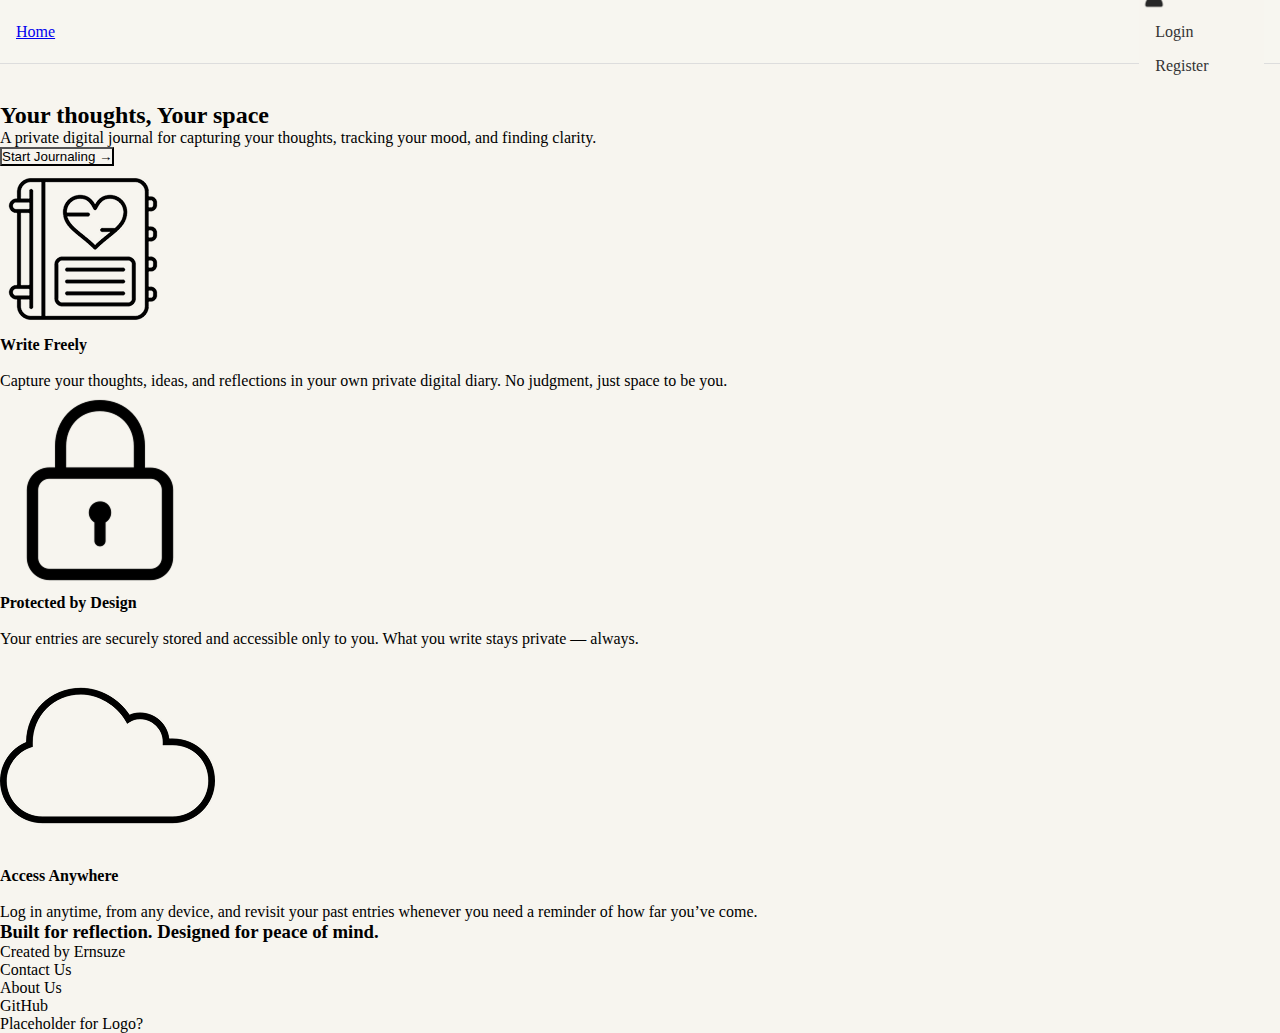
<file: landing.html>
<!DOCTYPE html>
<html lang="en">
<head>
<meta charset="UTF-8">
<meta name="viewport" content="width=device-width, initial-scale=1.0">
<title>Journal Diary</title>
<link rel="stylesheet" href="stylesLanding.css">
<link rel="preconnect" href="[https://fonts.googleapis.com](https://fonts.googleapis.com/)">
<link rel="preconnect" href="[https://fonts.gstatic.com](https://fonts.gstatic.com/)" crossorigin>
<link href="https://fonts.googleapis.com/css2?family=Asimovian&family=Island+Moments&family=Lobster+Two:ital,wght@0,400;0,700;1,400;1,700&family=Macondo+Swash+Caps&display=swap" rel="stylesheet">
</head>
<body>


<header>
  <span class="navbar-left">

<a href="#">Home</a>
</span>

<div class="dropdown">

<img src="person-18.png" alt="profile icon" id="profilePic"></img>

<div class="dropdown-content">
<a href="/login.html">Login</a>
<a href="/register.html">Register</a>
</div>
</div>

</header>

<div id="introduction">
<h2 class="cursiveWords">Your thoughts, Your space</h2>
<p>A private digital journal for capturing your thoughts, tracking your mood, and finding clarity.</p>
<button>Start Journaling →</button>
</div>

<div class="quad">
<span><img src='diary.png' class="divImg" /></span>
<div class="messagebox">
<h4>Write Freely</h4> <br>
<p>Capture your thoughts, ideas, and reflections in your own private digital diary. No judgment, just space to be you.</p>
</div>
</div>

<div class="quad">
<span><img src='privacy.png' class="divImg" /></span>
<div class="messagebox">
<h4>Protected by Design</h4> <br>
<p>Your entries are securely stored and accessible only to you. What you write stays private — always.</p>
</div>
</div>

<div class="quad">
<span><img src='cloud.png' class="divImg" /></span>
<div class="messagebox">
<h4>Access Anywhere</h4> <br>
<p>Log in anytime, from any device, and revisit your past entries whenever you need a reminder of how far you’ve come.</p>
</div>
</div>

<footer>
<h3>Built for reflection. Designed for peace of mind.</h3>
<p>Created by Ernsuze</p>
<ul>
<li>Contact Us</li>
<li>About Us</li>
<li>GitHub</li>

</ul>
<p>Placeholder for Logo?</p>
</footer>

</body>
</html>
</file>
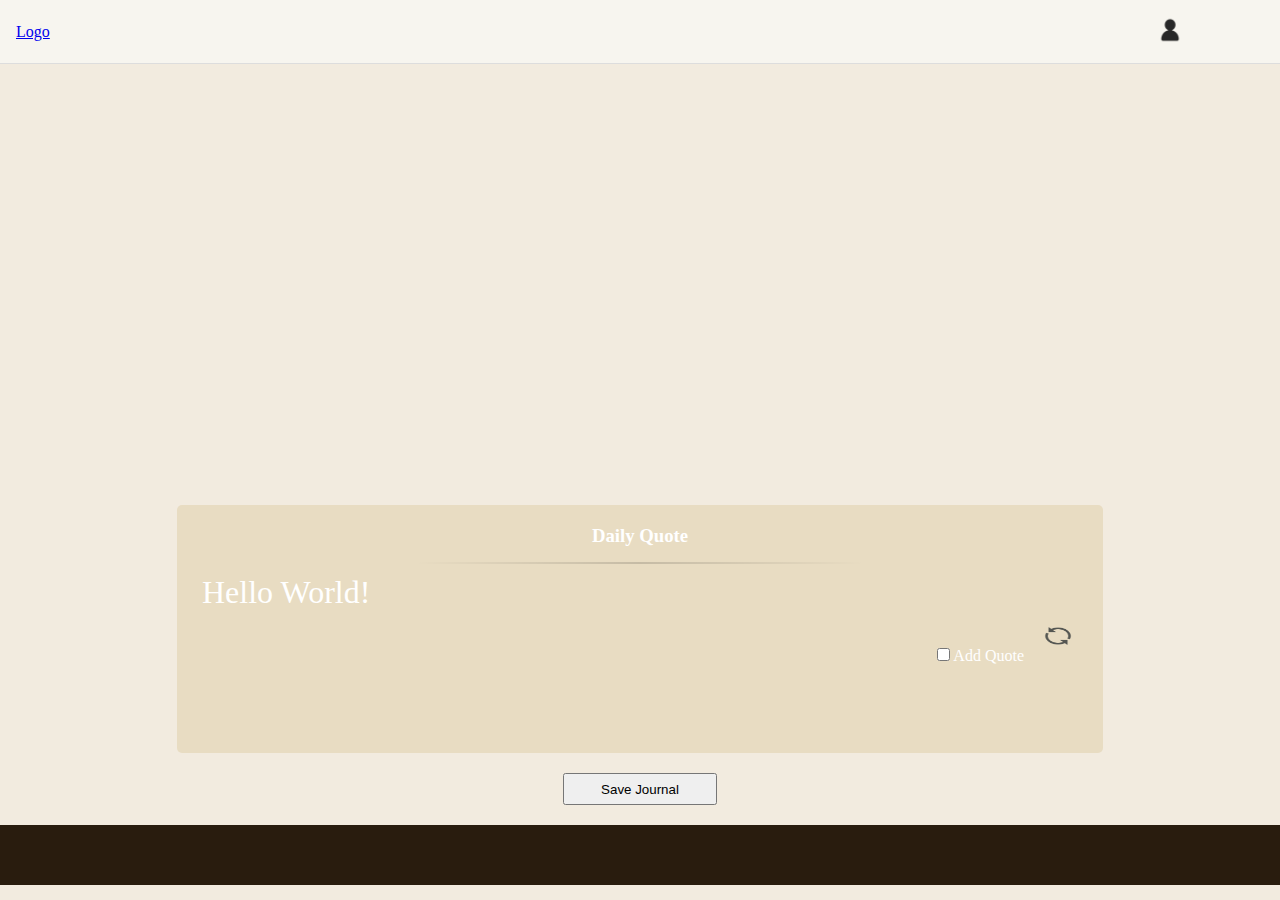
<file: main.html>
<!-- Firebase Firestore Overview: https://firebase.google.com/docs/firestore -->

<!DOCTYPE html>
<html lang="en">
<head>

<meta charset="UTF-8">
<title>My Journal</title>
<link rel="stylesheet" href="main.css">
<!-- Quill -->
<link href="https://cdn.quilljs.com/1.3.6/quill.snow.css" rel="stylesheet">
<script src="https://cdn.quilljs.com/1.3.6/quill.js"></script>
</head>

<body>
<header>
<div class="logo"><a href="/main.html">Logo</a></div>
<div class="dropdown">
<a href="/profile.html" class="firstlink"> <img src="person-18.png" alt="profile icon" id="profilePic" /> </a>
<!-- add this change to the other forms then erase this line (the class and css)-->
<div id="dropdown-content">
    <!-- Guest links -->
    <div id="guestLinks">
        <a href="/login.html">Login</a>
        <a href="/register.html">Register</a>
    </div>

    <!-- User links -->
    <ul id="userHeader">
        <li><a href="/collections.html">Collections</a></li>
        <li><a href="/settings.html">Settings</a></li>
        <li><a href="/logout.html">Logout</a></li>
    </ul>
</div>
</div>
</header>


<main id="container">
<section id="journalbox">

<div id="editor"></div>

<script>
const quill = new Quill('#editor', {
placeholder: 'Whats on your mind?',
theme: 'snow'
});
</script>

</section>

<section id="quotebox">
  <h3>Daily Quote</h3>
  <hr>
  <p>Hello World!</p>
<input type="checkbox" id="addQuote" name="addQuote" value="quote"/>
  <label for="addQuote">Add Quote</label>
  <img src='/Refresh_icon.svg.png' alt='refresh' id="refreshicon"/>
  </section>
  <button id="submitBtn">Save Journal</button>
  <footer>
  </footer>

<script src="main.js"></script>
</body>
</html>
</file>
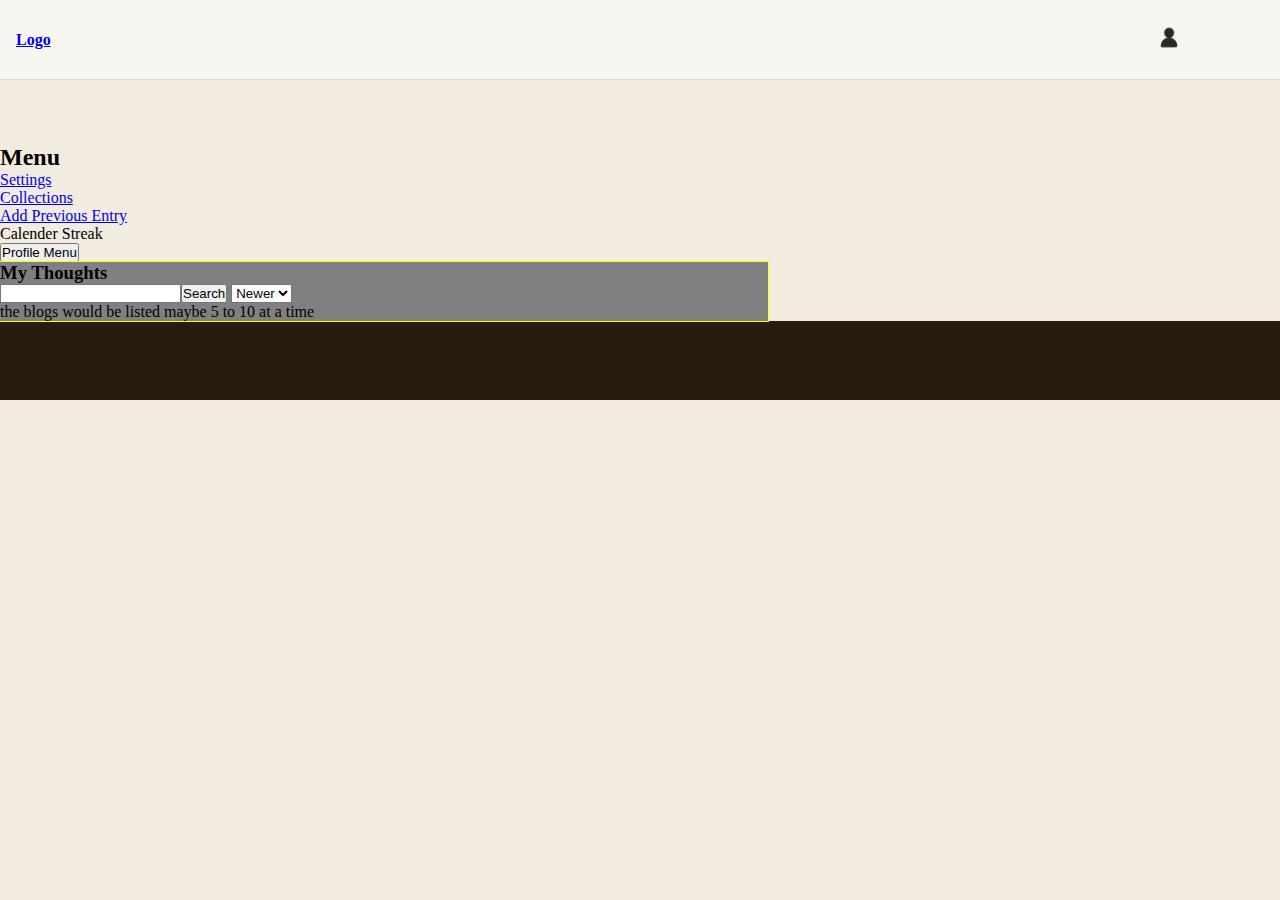
<file: profile.html>
<!DOCTYPE html>
<html lang="en">
<head>

<meta charset="UTF-8">
<title>My Journal</title>
<link rel="stylesheet" href="profilestyles.css">

</head>

<body>

<!-- Header -->
<header>
<div class="logo"><a href="/index.html">Logo</a></div>
<div class="dropdown">


<a href="/profile.html" class="firstlink"> <img src="person-18.png" alt="profile icon" id="profilePic" /> </a>
<div id="dropdown-content">
    <!-- Guest links -->
    <div id="guestLinks">
        <a href="/login.html">Login</a>
        <a href="/register.html">Register</a>
    </div>

    <!-- User links -->
    <ul id="userHeader">
        <li><a href="/collections.html" id='usercollections'>Collections</a></li>
        <li><a href="/settings.html" id='usersettings'>Settings</a></li>
        <li><a href="/logout.html" id='userlogout'>Logout</a></li>
    </ul>
</div>


</div>
</header>

<!-- Sidebar -->
<div id="profilesidebar">
 
  <h2 class="menu">Menu</h2>
  <ul class='accountlist'>
    <li><a href="#" class="#">Settings</a></li>
      <li><a href="#" class="#">Collections</a></li>
      <li><a href="#" class="#">Add Previous Entry</a></li>
      <li>Calender Streak</li>
  </ul>
</div>

<!-- Main Content -->
  <div id="maincontent" class="#">
    <button id='toggleBtn'>Profile Menu</button>

<section class="journal-feed">
<span>
<h3>My Thoughts</h3>
  <input type="search"><button id="search">Search</button>
  
<select name="sorting" id="sorting">
<option value="ascending">Newer</option>
<option value="descending">Older</option>
</select>
</span>


<div class="blogstyle"> 
<p>the blogs would be listed maybe 5 to 10 at a time </p>

  </div>
</section>
    </div>




</main> 
<footer></footer>


<script src="profilefunctions.js"></script>
</body>
</html>
</file>
<file: stylesLanding.css>
* {
  padding: 0;
  margin: 0;
  background-color: #F7F5EF;
}


header {
display: flex;
align-items: center;
justify-content: space-between; /* pushes logo/title left, user icon right */
 padding: 0 16px;
/* background: #F7F5EF; */
background: rgba(247, 245, 239, 0.95); 
border-bottom: 1px solid #ddd;
position: relative;
height: 7vh;
  margin-bottom: 3%;
  z-index: 1;
}

body {
    overflow-x: hidden; /* Hide horizontal scroll */
}

.dropdown {
position: relative; /* makes dropdown position relative to this */
width: 10%;
z-index: 100;
}

#profilePic {
width: 30px;
height: auto;
background: none;
}

.profile {
cursor: pointer;
}

#guestLinks {
display: none;
position: absolute;
right: 15;            /* aligns dropdown’s right edge to the icon */
top: 100%;           /* places it below the icon */
background: #F7F5EF;
border: 1px solid #ccc;
border-radius: 4px;
padding: 0.5rem 0;
box-shadow: 0 2px 8px rgba(0,0,0,0.1);
}


.dropdown a {
display: block;
padding: 0.5rem 1rem;
text-decoration: none;
color: #333;

}

#dropdown-content {
    z-index: 101; 
}

.dropdown a:hover {
background: #F2EBDF;

}


.dropdown:hover #guestLinks {
display: block; /* show dropdown on hover */
}

/* body of page */


.heroImg {
  width: 100vw;
  inset: 0;
  position: absolute;
  color: transparent;
 height: 100vh;
  object-fit: cover;
  opacity: 0.5;
  
}

.heroLanding {
    position: relative;
    height: 100vh; /* full viewport height */
    display: flex;
    align-items: center;
    justify-content: center;
}

.theImg {
    position: absolute;
    top: 0;
    left: 0;
    width: 100%;
    height: 100%;
    z-index: 0; /* image in back */
   
}


.middleWords {
    position: relative;
    z-index: 2; /* text on top of image */
    text-align: center;
    color: white; /* or whatever color you want */
    padding: 20px;
    max-width: 800px;
    background: none;
}

.middleWords h1 {
    background: none;
    font-size: 4rem;
    margin-bottom: 20px;
    text-shadow: 2px 2px 8px rgba(0, 0, 0, 0.7); /* makes text readable */
}

.middleWords h4 {
    background: none;
    font-size: 2rem;
    margin-bottom: 30px;
    text-shadow: 2px 2px 6px rgba(0, 0, 0, 0.6);
}

.startBtn {
    background: rgba(255, 255, 255, 0.9);
    border: 2px solid white;
    padding: 15px 40px;
    font-size: 1.1rem;
    font-weight: bold;
    border-radius: 5px;
    cursor: pointer;
    transition: all 0.3s ease;
}

.startBtn:hover {
    background: rgb(206, 231, 198);
    transform: translateY(-2px);
}

.startBtn a {
    text-decoration: none;
    color: #2c3e2c; /* dark green */
    background: none;
}

/* Middle section 3 column */

.reasons {

  padding: 1%;
}

.colsContainer {
  display: flex;
  gap: 30px;
  padding: 1%;
 
}

.cols {
  width: 100px;
  height: 250px;
  
  justify-content: space-between;
  flex-grow: 2;
  list-style: none;

}

.categories {

  position: relative;
  top: 15%;
  padding: 10px;
}

.colsimg {
  margin: 15px 0;
  max-width: 15%;
  max-height: 15%;
}


hr {
 border: none;
  height: 5px;
  width: 70%;
  margin: 10px auto;
background: linear-gradient(
    to right,
    rgba(0,0,0,0),
    rgba(166, 136, 136, 0.15),
    rgba(0,0,0,0)
  );
}
</file>
<file: main.css>
* {
margin: 0;
padding: 0;
}

body {
background: #F2EBDF;
height: 87vh;
}

header {
display: flex;
align-items: center;
justify-content: space-between; /* pushes logo/title left, user icon right */
 padding: 0 16px;
background: #F7F5EF;
border-bottom: 1px solid #ddd;
position: relative;
height: 7vh;
  margin-bottom: 3%;
}

footer {
height: 7vh;
padding: 0.5rem 1rem;
background: #291c0e;
justify-content: flex-end;
}

.dropdown {
position: relative; /* makes dropdown position relative to this */
width: 10%;
}

#profilePic {
width: 30px;
height: auto;
background-color: transparent;
}

.profile {
cursor: pointer;
}

#guestLinks {
display: none;
position: absolute;
right: 15;            /* aligns dropdown’s right edge to the icon */
top: 100%;           /* places it below the icon */
background: #F7F5EF;
border: 1px solid #ccc;
border-radius: 4px;
padding: 0.5rem 0;
box-shadow: 0 2px 8px rgba(0,0,0,0.1);
}

#userHeader {
list-style-type: none;
display: none;
position: absolute;
right: 15;            /* aligns dropdown’s right edge to the icon */
top: 100%;           /* places it below the icon */
background: #F7F5EF;
border: 1px solid #ccc;
border-radius: 4px;
padding: 0.5rem 0;
box-shadow: 0 2px 8px rgba(0,0,0,0.1);
}

.firstlink {
  padding: 0;
  width: 30px;
}

#refreshicon {
  width: 30px;
  height: 20px;
  margin: 15px;
}

.dropdown a, #logout {
display: block;
padding: 0.5rem 1rem;
text-decoration: none;
color: #333;

}



.dropdown a:hover, #logout:hover {
background: #F2EBDF;

}

#logout {
  border: none;
  background: none;
  margin: 0 auto;
}
.dropdown:hover #guestLinks {
display: block; /* show dropdown on hover */

}

.dropdown:hover #userHeader {
display: block; /* show dropdown on hover */

}

/* MAIN BODY */

#container {
  height: 100%;
  display: flex;
  flex-direction: column;
  gap: 20px;
}

#journalbox {
  height: 70%;
  width: 80%;
align-self: center;
}

#entryTitle {
   width: 75%;
   align-self: center;
   height: 20%;
   padding: 5px;
   border: none;
   font-size: 18px;
}

#editor {

  height: 300px;
}
#quotebox {
  background: #E8DCC2;
  color: white;
  border-radius: 5px;
  text-align: right;
  padding: 15px;
  width: 70%;
align-self: center;
  height: 40%;
}

#submitBtn {
  width: 12%;
  height: 40px;
  align-self: center;
  padding: 5px;
}

#popup{
  width: 40%;
height: 17%;
padding: 5px;
background: #a6c5a0;
color: navy;
font-weight: bold;
border-radius: 5px;
font-size: 8px;
text-align: center;
display: none;
position: fixed;
    bottom: 20px;
    right: -50%; /* Start off-screen to the right */
    
    /* Smooth slide animation */
    transition: right 0.5s ease-in-out;
}

#popup.show {
    right: 20px; /* Slide in to this position */
}


h3 {
  padding: 5px 0;
  text-align: center;
}
p {
  text-align: left;
  font-size: 2em;
  padding-left: 10px;
}



hr {
 border: none;
  height: 2px;
  width: 50%;
  margin: 10px auto;
background: linear-gradient(
    to right,
    rgba(0,0,0,0),
    rgba(0,0,0,0.15),
    rgba(0,0,0,0)
  );
}
</file>
<file: profilestyles.css>
/* class is dot id is # */

* {
margin: 0;
padding: 0;
}

body {
background: #F2EBDF;

}

header {
display: flex;
align-items: center;
justify-content: space-between; /* pushes logo/title left, user icon right */
padding: 0.5rem 1rem;
background: #F7F5EF;
border-bottom: 1px solid #ddd;
position: relative;
margin-bottom: 5%;
height: 7vh;
}

footer {
height: 7vh;
padding: 0.5rem 1rem;
background: #291c0e;
display: flex;
}

.logo {
font-weight: bold;
}

.title {
flex-grow: 1;
text-align: center;
font-size: 1.2rem;
}

.dropdown {
position: relative; /* makes dropdown position relative to this */
width: 10%;
}

#profilePic {
width: 30%;
height: 20%;
}

.profile {
cursor: pointer;
}

#guestLinks {
display: none;
position: absolute;
right: 15;            /* aligns dropdown’s right edge to the icon */
top: 100%;           /* places it below the icon */
background: #F7F5EF;
border: 1px solid #ccc;
border-radius: 4px;
padding: 0.5rem 0;
box-shadow: 0 2px 8px rgba(0,0,0,0.1);
}

#userHeader {
list-style-type: none;
display: none;
}

.dropdown a {
display: block;
padding: 0.5rem 1rem;
text-decoration: none;
color: #333;

}

.dropdown a:hover {
background: #f0f0f0;

}

.dropdown:hover #guestLinks {
display: block; /* show dropdown on hover */

}
/* ------------ MAIN CONTAINER ---------------------- */

#container { 
display: flex; 
background-color: white;
flex-direction: row;
width: 100vw;
height: 90vh;
outline: 2px solid red;
}

.left-panel {
background-color: blue;
width: 20%;
height: 70%;
outline: 1px solid orange;
align-self: center;
position: fixed;
/* position: absolute;
left: 0;
bottom: 5;
z-index: 1;
overflow-x: hidden; 
padding-top: 20px; */
}



section {
background-color: gray;
width: 60%;
outline: 1px solid yellow;
}

    



/* ---------- RIGHT SIDE ------- */

.wrapper {
  width: 25%;
  height: 44%;
  outline: 1px solid blue;;
}

#sidebarMenu {
    height: 100%;
    position: fixed;
    right: 0;
    width: 250px;
    margin-top: 60px;
  transform: translateX(250px);
    transition: transform 250ms ease-in-out;
    background: #E8DCC2;
}

.sidebarMenuInner{
    margin:0;
    padding:0;
    border-top: 1px solid rgba(255, 255, 255, 0.10);
}

.sidebarMenuInner li{
    list-style: none;
    color: black;
    text-transform: uppercase;
    font-weight: bold;
    padding: 15px;
    cursor: pointer;
  border-bottom: 1px solid black;
}
.sidebarMenuInner li span{
    display: block;
    font-size: 14px;
    color: black;
}

.sidebarMenuInner li a{
    text-decoration: none;
}

input[type="checkbox"] {
transition: all 0.3s;
    box-sizing: border-box;
   display: none; 
}

/* starting position set for checkbox */
input[type="checkbox"]:checked ~ #sidebarMenu {
    transform: translateX(0);
} 

.sidebarIconToggle {
   outline: 2px solid blue;
   transform: translateX(1250px);
   transition: all 0.3s;
    box-sizing: border-box;
    cursor: pointer;
    position: absolute;
    z-index: 99;
    height: 100%;
    width: 100%;
    top: 22px;
    left: 15px;
    height: 22px;
    width: 22px;
}

.spinner {
    transition: all 0.3s;
    box-sizing: border-box;
    position: absolute;
    height: 3px;
    width: 100%;
    background-color: #fff;
   background: black;
}

.horizontal {
    transition: all 0.3s;
    box-sizing: border-box;
    position: relative;
    float: left;
    margin-top: 3px;
}

.diagonal.part-1 {
    position: relative;
    transition: all 0.3s;
    box-sizing: border-box;
    float: left;
}

.diagonal.part-2 {
    transition: all 0.3s;
    box-sizing: border-box;
    position: relative;
    float: left;
    margin-top: 3px;
}

input[type=checkbox]:checked ~ .sidebarIconToggle > .horizontal {
    transition: all 0.3s;
    box-sizing: border-box;
    opacity: 0;
}

input[type=checkbox]:checked ~ .sidebarIconToggle > .diagonal.part-1 {
    transition: all 0.3s;
    box-sizing: border-box;
    transform: rotate(135deg);
    margin-top: 8px;
  
}
input[type=checkbox]:checked ~ .sidebarIconToggle > .diagonal.part-2 {
    transition: all 0.3s;
    box-sizing: border-box;
    transform: rotate(-135deg);
    margin-top: -9px;
}
</file>
